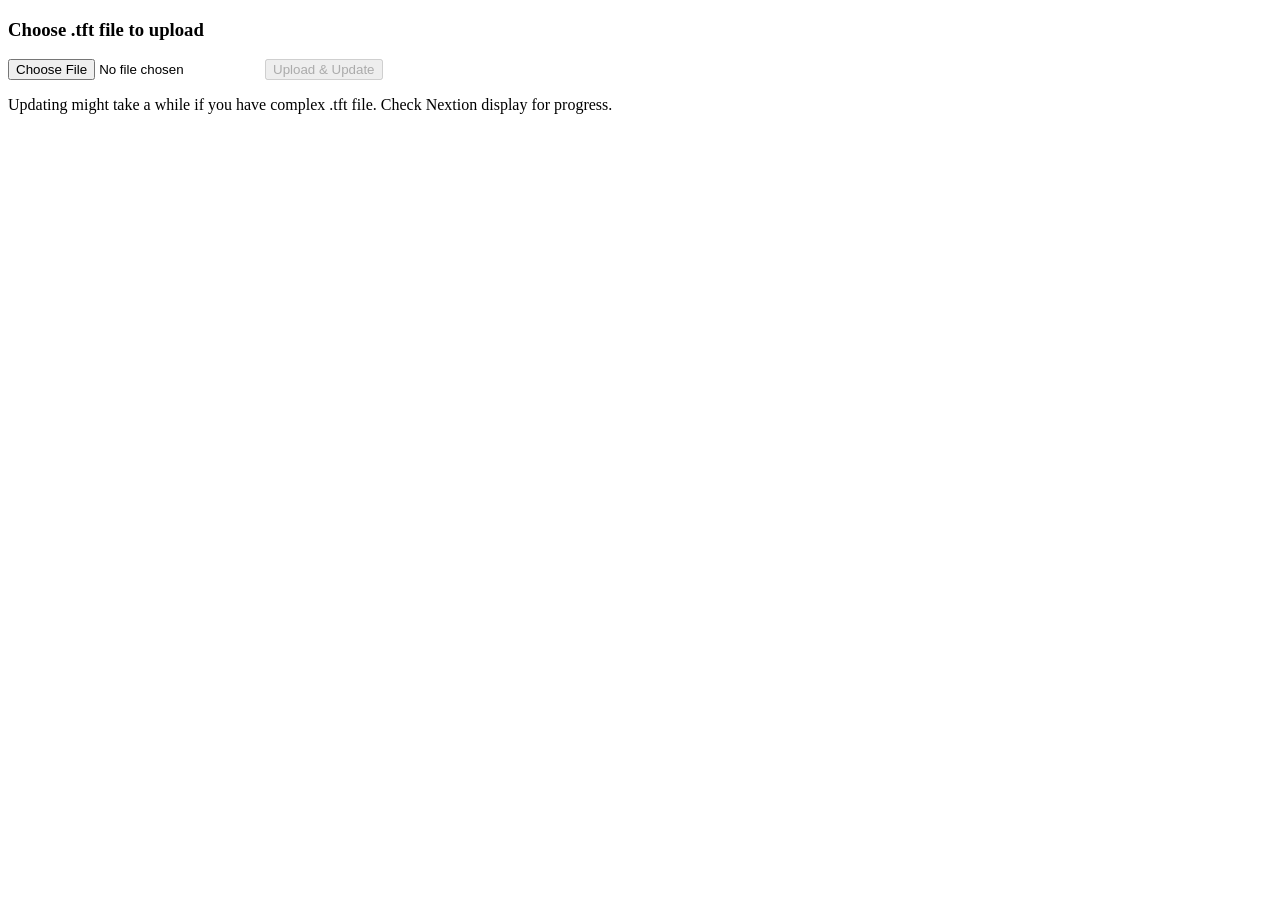
<file: lib/ESPNexUpload/examples/UploadServer/data/index.html>
<!DOCTYPE html>
<html>
<head>
  <meta http-equiv="Content-type" content="text/html; charset=utf-8">
  <title>Nextion updater</title>
</head>
<body>
    <h3>Choose .tft file to upload</h3>
    <form method="post" enctype="multipart/form-data">
        <input type="file" name="name" onchange="valSize(this)">
        <input id="button" type="submit" value="Upload & Update" disabled>
    </form>
    <script>
      function valSize(file){
        // get the selected file size and send it to the ESP
        var fs = file.files[0].size;
        var xhttp = new XMLHttpRequest();
        xhttp.onreadystatechange = function(){
          if(this.readyState == 4 && this.status == 200){
            // ESP received fileSize enable the submit button
            document.getElementById("button").disabled = false;
          }
        };
        xhttp.open("POST", "/fs", true);
        xhttp.setRequestHeader("Content-type", "application/x-www-form-urlencoded");
        xhttp.send("fileSize="+fs);
      }
    </script>
    <p>Updating might take a while if you have complex .tft file. Check Nextion display for progress.</p>
</body>
</html>
</file>
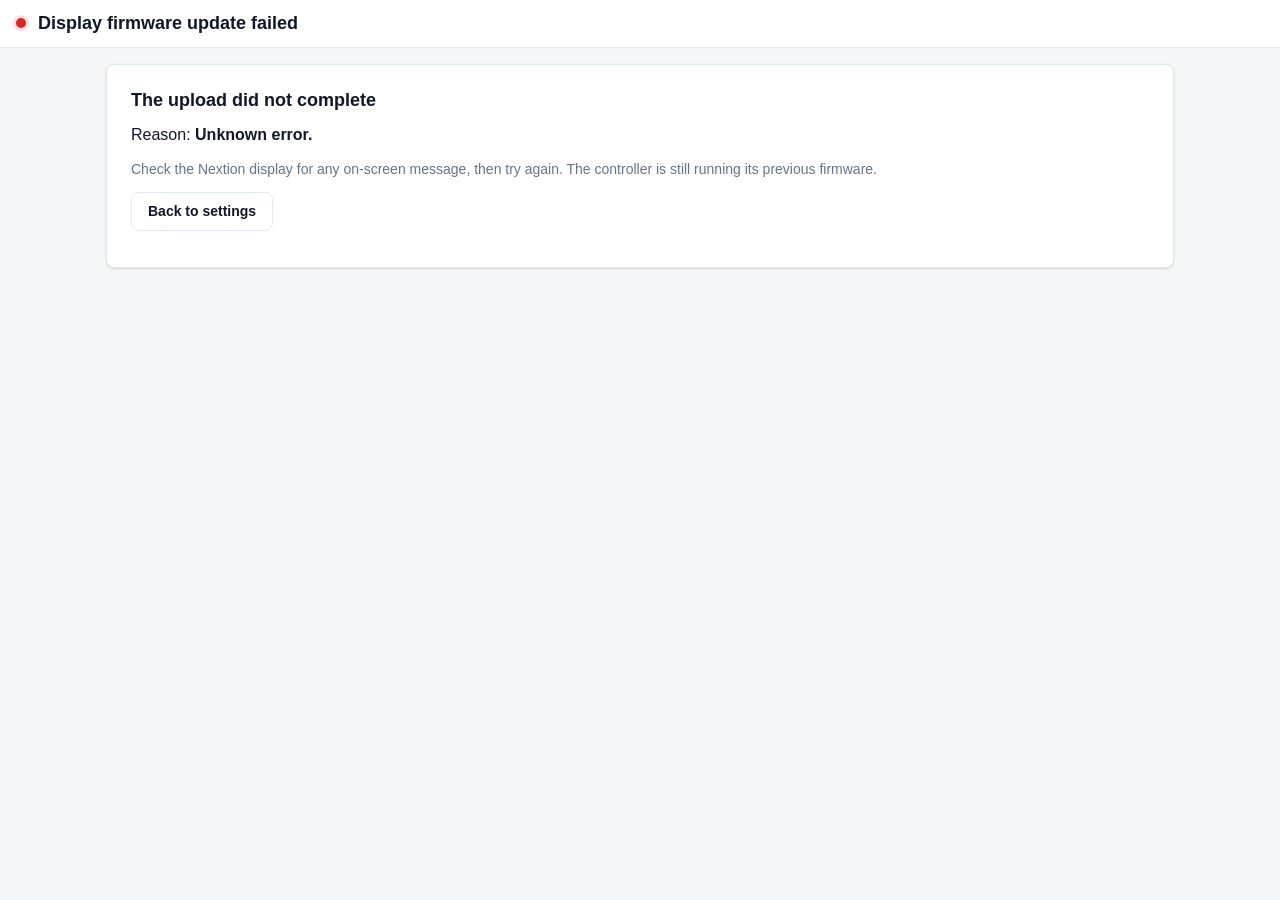
<file: data/failure.html>
<!DOCTYPE html>
<html lang="en">
<head>
  <meta charset="UTF-8">
  <meta name="viewport" content="width=device-width, initial-scale=1">
  <title>AutoPool — Update failed</title>
  <link rel="stylesheet" href="style.css">
  <script>
    document.addEventListener("DOMContentLoaded", () => {
      const params = new URLSearchParams(window.location.search);
      const reason = params.get("reason");
      const el = document.getElementById("reason");
      if (el) el.textContent = reason ? decodeURIComponent(reason) : "Unknown error.";
    });
  </script>
</head>
<body>

<header class="app-header">
  <span class="status-dot" data-status="err"></span>
  <h1>Display firmware update failed</h1>
</header>

<main>
  <section class="card">
    <h2>The upload did not complete</h2>
    <p>Reason: <strong id="reason">Unknown error.</strong></p>
    <p class="muted text-sm">Check the Nextion display for any on-screen message, then try again. The controller is still running its previous firmware.</p>
    <p><a class="btn" href="settings.html">Back to settings</a></p>
  </section>
</main>

</body>
</html>
</file>
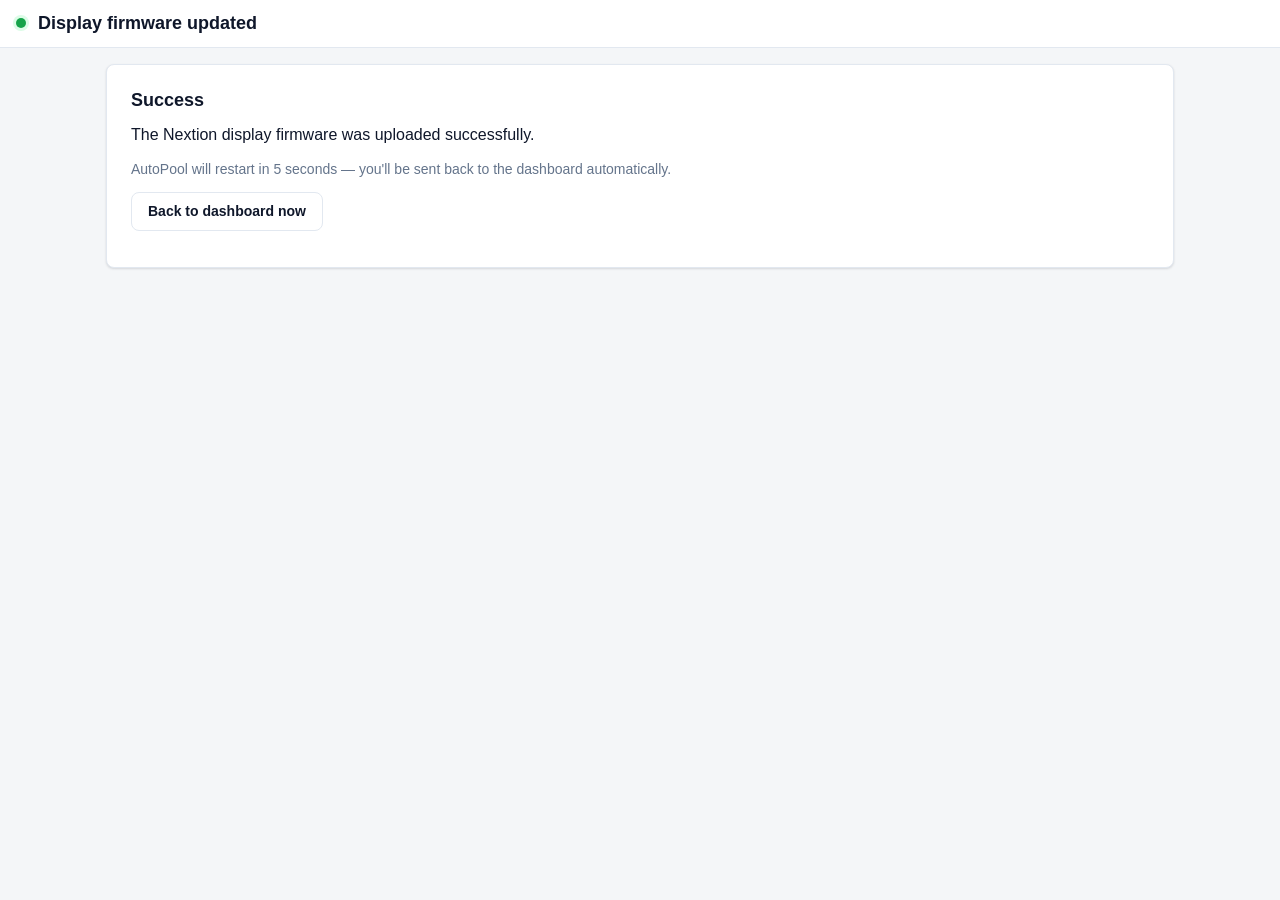
<file: data/success.html>
<!DOCTYPE html>
<html lang="en">
<head>
  <meta charset="UTF-8">
  <meta name="viewport" content="width=device-width, initial-scale=1">
  <title>AutoPool — Update successful</title>
  <link rel="stylesheet" href="style.css">
  <meta http-equiv="refresh" content="5; url=index.html">
</head>
<body>

<header class="app-header">
  <span class="status-dot" data-status="ok"></span>
  <h1>Display firmware updated</h1>
</header>

<main>
  <section class="card">
    <h2>Success</h2>
    <p>The Nextion display firmware was uploaded successfully.</p>
    <p class="muted text-sm">AutoPool will restart in 5 seconds — you'll be sent back to the dashboard automatically.</p>
    <p><a class="btn" href="index.html">Back to dashboard now</a></p>
  </section>
</main>

</body>
</html>
</file>
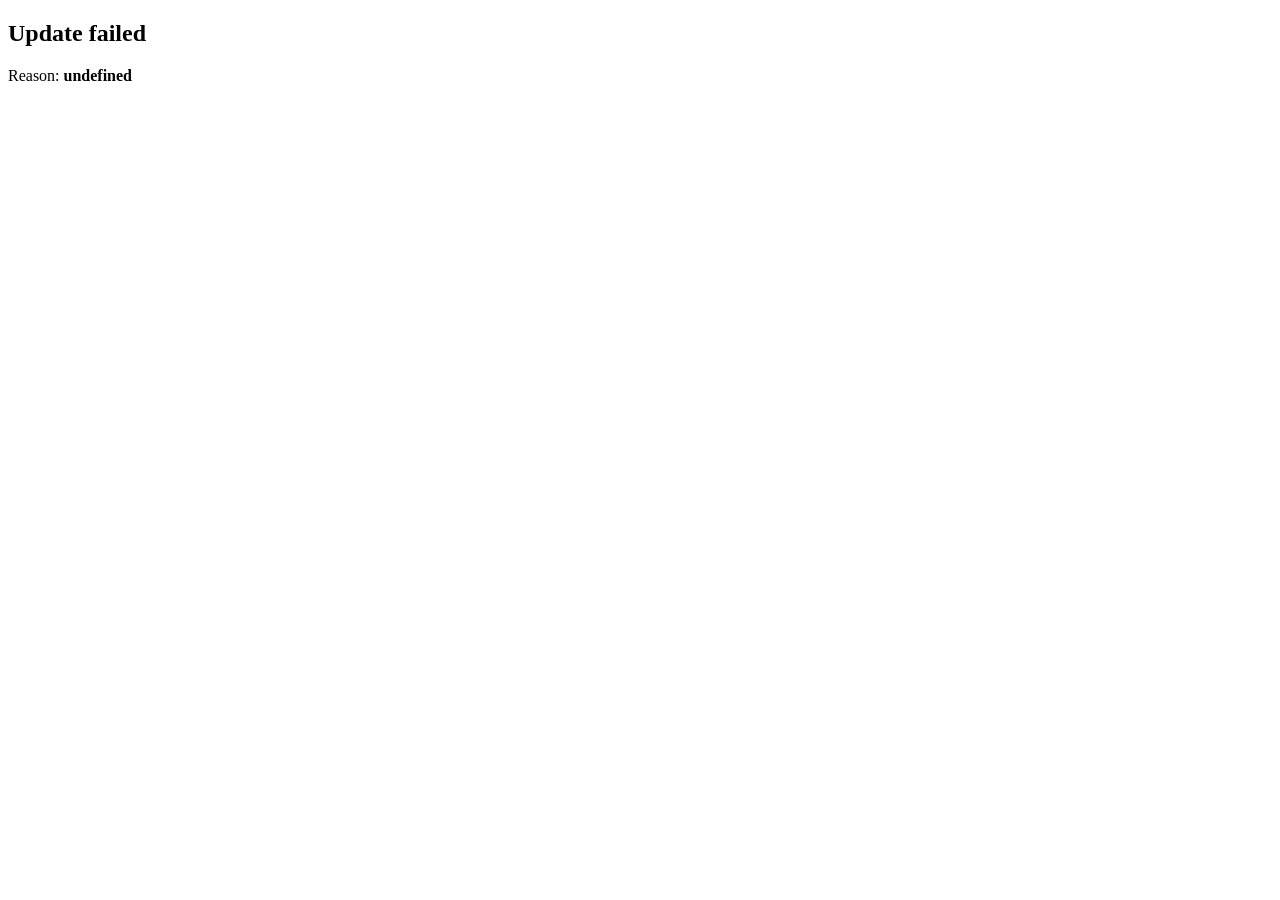
<file: lib/ESPNexUpload/examples/UploadServer/data/failure.html>
<!DOCTYPE html>
	<html lang="en">
	<head>
		<title>Nextion Updater</title>
		<script>
			function getUrlVars() {
				var vars = {};
				var parts = window.location.href.replace(/[?&]+([^=&]+)=([^&]*)/gi, function(m,key,value) {
				vars[key] = value;
				});
				return vars;
			}

			function setReason() {
				var reason = getUrlVars()["reason"];
				document.getElementById("reason").innerHTML = decodeURIComponent(reason);
			}
		</script>
	</head>
	<body onLoad="setReason()">
		<h2>Update failed</h2>
		Reason: <strong><span id="reason"></span></strong>
	</body>
</html>
</file>
<file: data/style.css>
/* AutoPool — design system */

:root {
  --bg: #f4f6f8;
  --surface: #ffffff;
  --surface-2: #f8fafc;
  --border: #e2e8f0;
  --shadow: 0 1px 2px rgba(15, 23, 42, .06), 0 1px 3px rgba(15, 23, 42, .08);
  --shadow-lg: 0 4px 12px rgba(15, 23, 42, .08);

  --text: #0f172a;
  --text-muted: #64748b;
  --text-faint: #94a3b8;

  --ok: #16a34a;
  --ok-bg: #dcfce7;
  --warn: #d97706;
  --warn-bg: #fef3c7;
  --err: #dc2626;
  --err-bg: #fee2e2;
  --idle: #64748b;
  --idle-bg: #e2e8f0;

  --accent-filter: #2563eb;
  --accent-filter-bg: #dbeafe;
  --accent-ph: #0d9488;
  --accent-ph-bg: #ccfbf1;
  --accent-orp: #d97706;
  --accent-orp-bg: #fef3c7;
  --accent-winter: #0891b2;
  --accent-winter-bg: #cffafe;

  --s-1: 0.25rem;
  --s-2: 0.5rem;
  --s-3: 0.75rem;
  --s-4: 1rem;
  --s-5: 1.5rem;
  --s-6: 2rem;

  --fs-xs: 0.75rem;
  --fs-sm: 0.875rem;
  --fs-md: 1rem;
  --fs-lg: 1.125rem;
  --fs-xl: 1.5rem;
  --fs-2xl: 2rem;
  --fs-3xl: 2.5rem;

  --r-1: 0.25rem;
  --r-2: 0.5rem;
  --r-pill: 999px;

  --ff-sans: -apple-system, BlinkMacSystemFont, "Segoe UI", Roboto, "Helvetica Neue", Arial, sans-serif;
  --ff-mono: ui-monospace, SFMono-Regular, "SF Mono", Menlo, Consolas, monospace;
}

@media (prefers-color-scheme: dark) {
  :root {
    --bg: #0f172a;
    --surface: #1e293b;
    --surface-2: #0f172a;
    --border: #334155;
    --shadow: 0 1px 2px rgba(0, 0, 0, .3), 0 1px 3px rgba(0, 0, 0, .3);
    --shadow-lg: 0 4px 12px rgba(0, 0, 0, .4);
    --text: #f1f5f9;
    --text-muted: #94a3b8;
    --text-faint: #64748b;
    --ok-bg: rgba(22, 163, 74, .15);
    --warn-bg: rgba(217, 119, 6, .15);
    --err-bg: rgba(220, 38, 38, .15);
    --idle-bg: #334155;
    --accent-filter-bg: rgba(37, 99, 235, .15);
    --accent-ph-bg: rgba(13, 148, 136, .15);
    --accent-orp-bg: rgba(217, 119, 6, .15);
    --accent-winter-bg: rgba(8, 145, 178, .15);
  }
}

* { box-sizing: border-box; }

html, body {
  margin: 0;
  padding: 0;
  background: var(--bg);
  color: var(--text);
  font-family: var(--ff-sans);
  font-size: var(--fs-md);
  line-height: 1.5;
  -webkit-font-smoothing: antialiased;
}

a { color: var(--accent-filter); text-decoration: none; }
a:hover { text-decoration: underline; }

h1, h2, h3 { margin: 0 0 var(--s-3); font-weight: 600; line-height: 1.25; }
h1 { font-size: var(--fs-xl); }
h2 { font-size: var(--fs-lg); }
h3 { font-size: var(--fs-md); }

p { margin: 0 0 var(--s-3); }

/* ---------- Layout ---------- */

.app-header {
  position: sticky;
  top: 0;
  z-index: 10;
  background: var(--surface);
  border-bottom: 1px solid var(--border);
  padding: var(--s-3) var(--s-4);
  display: flex;
  align-items: center;
  gap: var(--s-3);
}
.app-header h1 {
  margin: 0;
  font-size: var(--fs-lg);
  flex: 1;
}
.app-header .header-icon {
  display: inline-flex;
  align-items: center;
  justify-content: center;
  width: 2rem;
  height: 2rem;
  border-radius: var(--r-1);
  color: var(--text-muted);
}
.app-header .header-icon:hover {
  background: var(--surface-2);
  color: var(--text);
  text-decoration: none;
}

.status-dot {
  width: 0.625rem;
  height: 0.625rem;
  border-radius: 50%;
  background: var(--idle);
  transition: background .2s;
  flex-shrink: 0;
}
.status-dot[data-status="ok"]   { background: var(--ok); box-shadow: 0 0 0 3px var(--ok-bg); }
.status-dot[data-status="warn"] { background: var(--warn); box-shadow: 0 0 0 3px var(--warn-bg); }
.status-dot[data-status="err"]  { background: var(--err); box-shadow: 0 0 0 3px var(--err-bg); }

main {
  max-width: 1100px;
  margin: 0 auto;
  padding: var(--s-4);
  display: flex;
  flex-direction: column;
  gap: var(--s-4);
}

footer {
  text-align: center;
  padding: var(--s-5) var(--s-4);
  color: var(--text-faint);
  font-size: var(--fs-xs);
}

/* ---------- Cards ---------- */

.card {
  background: var(--surface);
  border: 1px solid var(--border);
  border-radius: var(--r-2);
  box-shadow: var(--shadow);
  padding: var(--s-5);
}
.card--accent {
  border-left: 4px solid var(--idle);
}
.card--accent-filter { border-left-color: var(--accent-filter); }
.card--accent-ph     { border-left-color: var(--accent-ph); }
.card--accent-orp    { border-left-color: var(--accent-orp); }
.card--accent-winter { border-left-color: var(--accent-winter); }

/* Regulator locked by winter mode */
.card[aria-disabled="true"] { opacity: .55; }
.card[aria-disabled="true"] .mode-toggle { pointer-events: none; }
.card__note { font-size: .8rem; color: var(--accent-winter); font-weight: 600; }

.card-header {
  display: flex;
  align-items: center;
  gap: var(--s-3);
  margin-bottom: var(--s-4);
}
.card-header h2 { margin: 0; flex: 1; }

/* ---------- Metric grid ---------- */

.metric-grid {
  display: grid;
  grid-template-columns: repeat(auto-fit, minmax(150px, 1fr));
  gap: var(--s-3);
}
.metric {
  background: var(--surface-2);
  border-radius: var(--r-2);
  padding: var(--s-3) var(--s-4);
  border: 1px solid var(--border);
}
.metric__label {
  font-size: var(--fs-xs);
  text-transform: uppercase;
  letter-spacing: 0.05em;
  color: var(--text-muted);
  margin-bottom: var(--s-1);
}
.metric__value {
  font-size: var(--fs-2xl);
  font-weight: 600;
  font-variant-numeric: tabular-nums;
  line-height: 1.1;
}
.metric__unit {
  font-size: var(--fs-sm);
  color: var(--text-muted);
  margin-left: var(--s-1);
  font-weight: 400;
}

/* ---------- Regulator cards ---------- */

.regulator-grid {
  display: grid;
  grid-template-columns: 1fr;
  gap: var(--s-4);
}
@media (min-width: 800px) {
  .regulator-grid { grid-template-columns: repeat(3, 1fr); }
}

.regulator__row {
  display: flex;
  align-items: center;
  justify-content: space-between;
  gap: var(--s-3);
  margin-top: var(--s-3);
  font-size: var(--fs-sm);
  color: var(--text-muted);
}
.regulator__row strong { color: var(--text); font-weight: 600; }

/* ---------- Mode toggle (segmented control) ---------- */

.mode-toggle {
  display: flex;
  background: var(--surface-2);
  border: 1px solid var(--border);
  border-radius: var(--r-2);
  padding: 2px;
  gap: 2px;
}
.mode-toggle button {
  flex: 1;
  padding: var(--s-2) var(--s-3);
  border: 0;
  background: transparent;
  color: var(--text-muted);
  font-size: var(--fs-sm);
  font-weight: 600;
  border-radius: calc(var(--r-2) - 2px);
  cursor: pointer;
  transition: background .15s, color .15s;
  font-family: inherit;
}
.mode-toggle button:hover { color: var(--text); }
.mode-toggle button[aria-pressed="true"] {
  background: var(--surface);
  color: var(--text);
  box-shadow: var(--shadow);
}
.card--accent-filter .mode-toggle button[aria-pressed="true"] { color: var(--accent-filter); }
.card--accent-ph     .mode-toggle button[aria-pressed="true"] { color: var(--accent-ph); }
.card--accent-orp    .mode-toggle button[aria-pressed="true"] { color: var(--accent-orp); }
.card--accent-winter .mode-toggle button[aria-pressed="true"] { color: var(--accent-winter); }

/* ---------- Pump pill ---------- */

.pump-pill {
  display: inline-flex;
  align-items: center;
  gap: var(--s-2);
  padding: var(--s-1) var(--s-3);
  border-radius: var(--r-pill);
  font-size: var(--fs-xs);
  font-weight: 600;
  text-transform: uppercase;
  letter-spacing: 0.05em;
  background: var(--idle-bg);
  color: var(--idle);
}
.pump-pill::before {
  content: "";
  width: 0.5rem;
  height: 0.5rem;
  border-radius: 50%;
  background: currentColor;
}
.pump-pill[data-state="on"]  { background: var(--ok-bg); color: var(--ok); }
.pump-pill[data-state="off"] { background: var(--idle-bg); color: var(--idle); }
.pump-pill[data-state="warn"]{ background: var(--warn-bg); color: var(--warn); }

/* ---------- Levels strip ---------- */

.levels {
  display: grid;
  grid-template-columns: repeat(auto-fit, minmax(140px, 1fr));
  gap: var(--s-3);
}
.level {
  display: flex;
  align-items: center;
  justify-content: space-between;
  padding: var(--s-3);
  background: var(--surface-2);
  border: 1px solid var(--border);
  border-radius: var(--r-2);
}
.level__label { font-size: var(--fs-sm); color: var(--text-muted); }

/* ---------- Buttons ---------- */

.btn {
  display: inline-flex;
  align-items: center;
  justify-content: center;
  gap: var(--s-2);
  padding: var(--s-2) var(--s-4);
  border: 1px solid var(--border);
  background: var(--surface);
  color: var(--text);
  border-radius: var(--r-2);
  font-size: var(--fs-sm);
  font-weight: 600;
  font-family: inherit;
  cursor: pointer;
  transition: background .15s, border-color .15s, transform .05s;
}
.btn:hover { background: var(--surface-2); }
.btn:active { transform: translateY(1px); }
.btn:disabled { opacity: 0.5; cursor: not-allowed; }
.btn--primary {
  background: var(--accent-filter);
  border-color: var(--accent-filter);
  color: white;
}
.btn--primary:hover { background: #1d4ed8; }
.btn--danger {
  background: var(--err);
  border-color: var(--err);
  color: white;
}
.btn--danger:hover { background: #b91c1c; }
.btn--ghost {
  background: transparent;
  border-color: transparent;
  color: var(--text-muted);
}
.btn--ghost:hover { background: var(--surface-2); color: var(--text); }
.btn--lg { font-size: var(--fs-md); padding: var(--s-3) var(--s-5); }

.btn-row {
  display: flex;
  flex-wrap: wrap;
  gap: var(--s-3);
}

/* ---------- Forms ---------- */

fieldset.fieldset {
  border: 1px solid var(--border);
  border-radius: var(--r-2);
  background: var(--surface);
  box-shadow: var(--shadow);
  padding: var(--s-5);
  margin: 0 0 var(--s-4);
}
fieldset.fieldset > legend {
  padding: 0 var(--s-2);
  font-size: var(--fs-md);
  font-weight: 600;
  color: var(--text);
}

.field-grid {
  display: grid;
  grid-template-columns: repeat(auto-fit, minmax(180px, 1fr));
  gap: var(--s-4);
}

.field {
  display: flex;
  flex-direction: column;
  gap: var(--s-1);
}
.field__label {
  font-size: var(--fs-sm);
  color: var(--text-muted);
  font-weight: 500;
}
.field__input,
input[type="text"], input[type="number"], input[type="password"] {
  font: inherit;
  padding: var(--s-2) var(--s-3);
  border: 1px solid var(--border);
  border-radius: var(--r-2);
  background: var(--surface);
  color: var(--text);
  transition: border-color .15s, box-shadow .15s;
}
.field__input:focus,
input[type="text"]:focus, input[type="number"]:focus, input[type="password"]:focus {
  outline: none;
  border-color: var(--accent-filter);
  box-shadow: 0 0 0 3px var(--accent-filter-bg);
}
.field__hint {
  font-size: var(--fs-xs);
  color: var(--text-faint);
}
.field__suffix {
  display: inline-block;
  margin-left: var(--s-2);
  color: var(--text-muted);
  font-size: var(--fs-sm);
}

.field--inline {
  flex-direction: row;
  align-items: center;
  gap: var(--s-3);
}
.field--inline .field__label { flex: 1; }

/* checkbox switch */
.switch {
  position: relative;
  display: inline-block;
  width: 2.5rem;
  height: 1.5rem;
  flex-shrink: 0;
}
.switch input { opacity: 0; width: 0; height: 0; }
.switch__slider {
  position: absolute;
  inset: 0;
  background: var(--idle-bg);
  border-radius: var(--r-pill);
  transition: background .15s;
  cursor: pointer;
}
.switch__slider::before {
  content: "";
  position: absolute;
  top: 2px;
  left: 2px;
  width: 1.25rem;
  height: 1.25rem;
  background: var(--surface);
  border-radius: 50%;
  transition: transform .15s;
  box-shadow: var(--shadow);
}
.switch input:checked + .switch__slider { background: var(--accent-filter); }
.switch input:checked + .switch__slider::before { transform: translateX(1rem); }

/* radio group inline */
.radio-group {
  display: flex;
  gap: var(--s-4);
  flex-wrap: wrap;
}
.radio-group label {
  display: flex;
  align-items: center;
  gap: var(--s-2);
  cursor: pointer;
}

/* ---------- Timer grid ---------- */

.timer-axis {
  display: grid;
  grid-template-columns: repeat(24, 1fr);
  gap: 2px;
  font-size: var(--fs-xs);
  color: var(--text-faint);
  margin-bottom: var(--s-1);
  text-align: center;
}
.timer-axis span { line-height: 1; }
.timer-axis span:not([data-major]) { visibility: hidden; }
.timer-grid {
  display: grid;
  grid-template-columns: repeat(24, 1fr);
  gap: 2px;
}
.timer-grid input[type="checkbox"] {
  appearance: none;
  -webkit-appearance: none;
  margin: 0;
  aspect-ratio: 1;
  background: var(--surface-2);
  border: 1px solid var(--border);
  border-radius: var(--r-1);
  cursor: pointer;
  transition: background .15s, border-color .15s;
}
.timer-grid input[type="checkbox"]:hover { border-color: var(--accent-filter); }
.timer-grid input[type="checkbox"]:checked {
  background: var(--accent-filter);
  border-color: var(--accent-filter);
}
.timer-grid input[type="checkbox"]:nth-child(6n) { margin-right: var(--s-2); }

/* compact temp timer table */
.temp-timer-table {
  display: grid;
  grid-template-columns: auto 1fr auto;
  gap: var(--s-2);
  align-items: center;
  font-size: var(--fs-sm);
}
.temp-timer-table .temp-label {
  color: var(--text-muted);
  font-weight: 600;
  font-variant-numeric: tabular-nums;
}
.temp-timer-table .timer-grid {
  margin-bottom: 0;
}
.temp-hour-count {
  color: var(--text-faint);
  font-size: var(--fs-xs);
  font-variant-numeric: tabular-nums;
  text-align: right;
  min-width: 2rem;
  align-self: center;
}
.temp-label.current-temp-row {
  color: var(--warn);
  border-left: 3px solid var(--warn);
  padding-left: var(--s-1);
}
.temp-timer-table .timer-grid.current-temp-row {
  background: var(--warn-bg);
  border-radius: var(--r-1);
  padding: 2px;
}
.timer-grid input.current-hour {
  outline: 2px solid var(--warn);
  outline-offset: 1px;
}
.timer-grid input.current-hour:not(:checked) {
  background: var(--warn-bg);
}

/* ---------- Section nav ---------- */

.section-nav {
  position: sticky;
  top: 3.25rem;
  z-index: 5;
  background: var(--bg);
  border-bottom: 1px solid var(--border);
  padding: var(--s-2) var(--s-4);
  margin: 0 calc(-1 * var(--s-4));
  overflow-x: auto;
  white-space: nowrap;
}
.section-nav a {
  display: inline-block;
  padding: var(--s-1) var(--s-3);
  margin-right: var(--s-2);
  color: var(--text-muted);
  font-size: var(--fs-sm);
  font-weight: 500;
  border-radius: var(--r-1);
}
.section-nav a:hover {
  background: var(--surface-2);
  color: var(--text);
  text-decoration: none;
}

/* ---------- Toast ---------- */

.toast-stack {
  position: fixed;
  bottom: var(--s-4);
  right: var(--s-4);
  display: flex;
  flex-direction: column;
  gap: var(--s-2);
  z-index: 100;
  pointer-events: none;
}
.toast {
  background: var(--surface);
  border: 1px solid var(--border);
  border-left: 4px solid var(--idle);
  border-radius: var(--r-2);
  padding: var(--s-3) var(--s-4);
  box-shadow: var(--shadow-lg);
  font-size: var(--fs-sm);
  min-width: 200px;
  max-width: 360px;
  pointer-events: auto;
  animation: toast-in .2s ease-out;
}
.toast--ok  { border-left-color: var(--ok); }
.toast--err { border-left-color: var(--err); }
.toast--warn { border-left-color: var(--warn); }
.toast.toast--leaving { animation: toast-out .2s ease-in forwards; }

@keyframes toast-in {
  from { transform: translateX(20px); opacity: 0; }
  to   { transform: translateX(0); opacity: 1; }
}
@keyframes toast-out {
  to { transform: translateX(20px); opacity: 0; }
}

/* ---------- Progress bar ---------- */

.progress {
  width: 100%;
  height: 0.5rem;
  background: var(--surface-2);
  border: 1px solid var(--border);
  border-radius: var(--r-pill);
  overflow: hidden;
}
.progress__bar {
  height: 100%;
  width: 0;
  background: var(--accent-filter);
  transition: width .2s;
}

/* ---------- Utility ---------- */

.muted { color: var(--text-muted); }
.text-sm { font-size: var(--fs-sm); }
.flex { display: flex; }
.gap-2 { gap: var(--s-2); }
.gap-3 { gap: var(--s-3); }
.items-center { align-items: center; }
.justify-between { justify-content: space-between; }
.mt-3 { margin-top: var(--s-3); }
.mt-4 { margin-top: var(--s-4); }

/* ---------- Mobile tweaks ---------- */

@media (max-width: 600px) {
  .app-header h1 { font-size: var(--fs-md); }
  .card { padding: var(--s-4); }
  fieldset.fieldset { padding: var(--s-4); }
  .metric__value { font-size: var(--fs-xl); }
  .timer-axis, .timer-grid { font-size: 0.625rem; }
  .timer-grid input[type="checkbox"]:nth-child(6n) { margin-right: 0; }
  .toast-stack { left: var(--s-4); right: var(--s-4); }
  .toast { max-width: none; }
}
</file>
